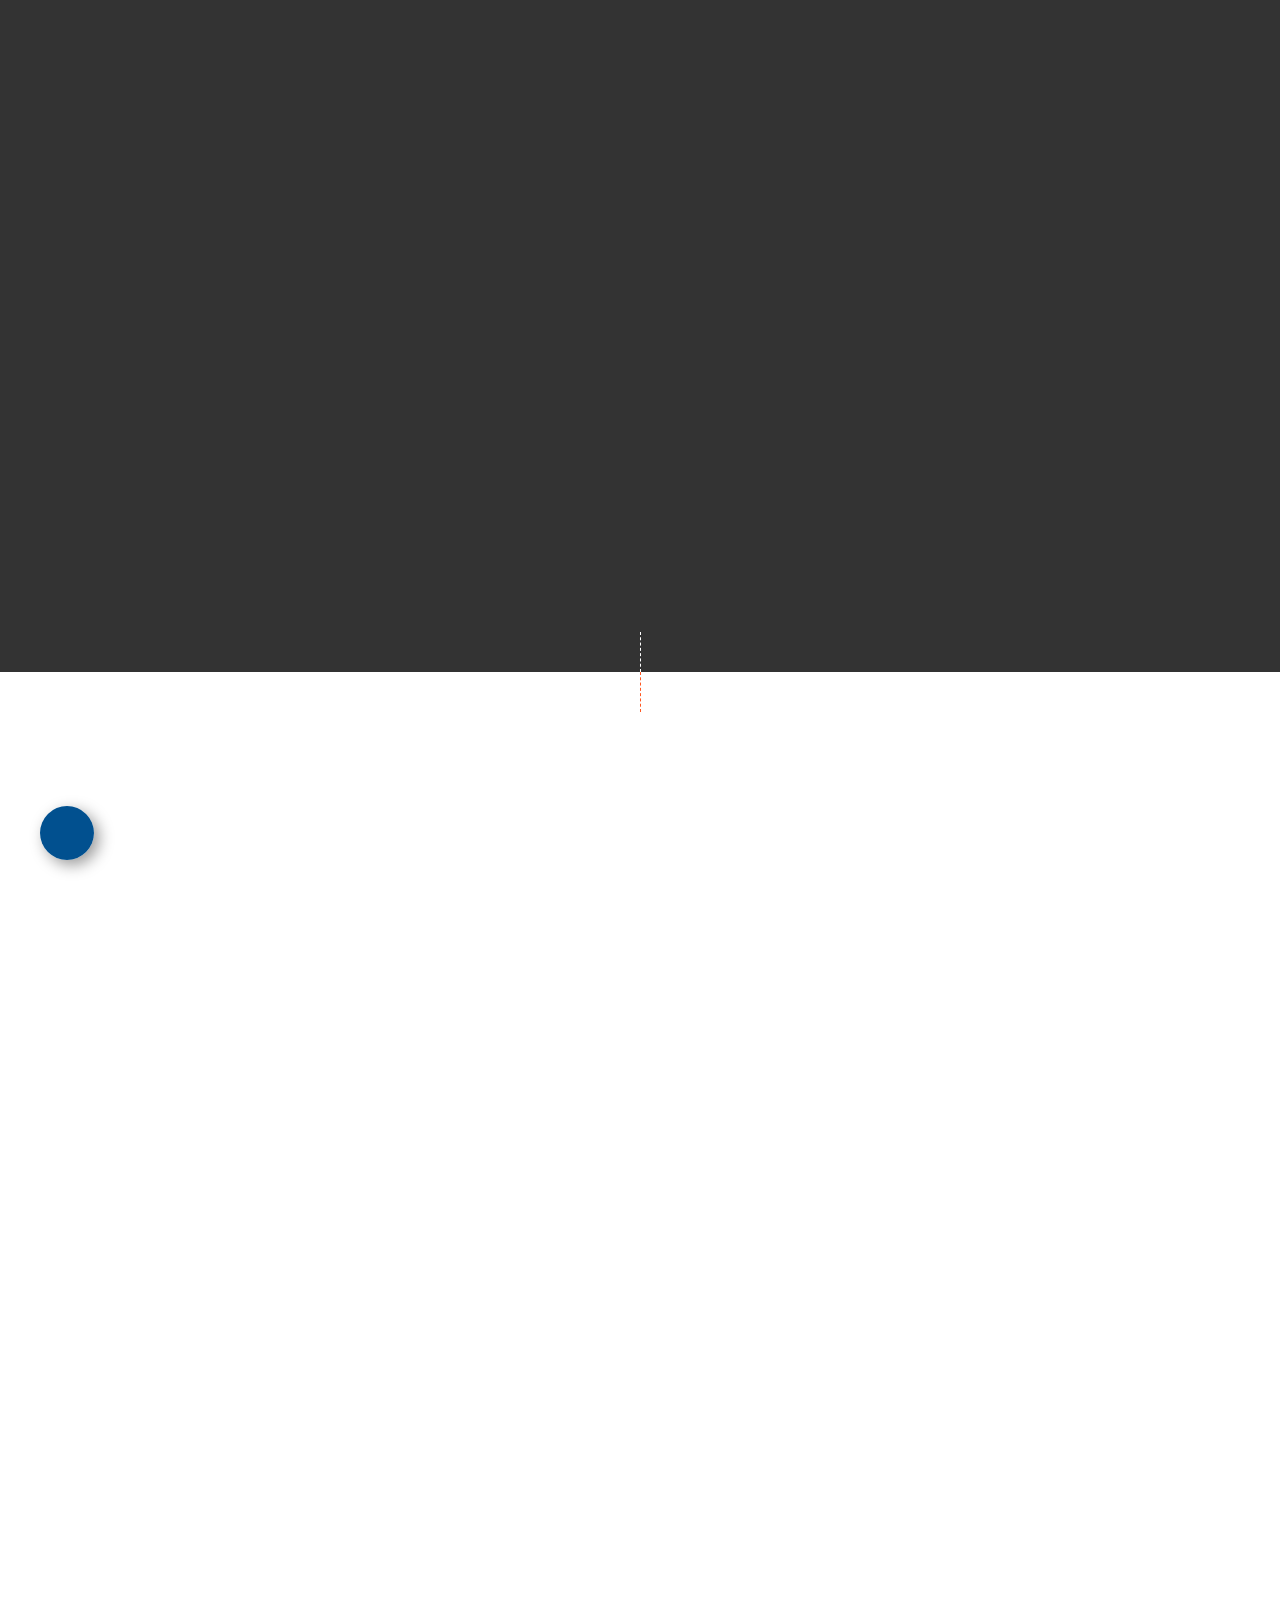
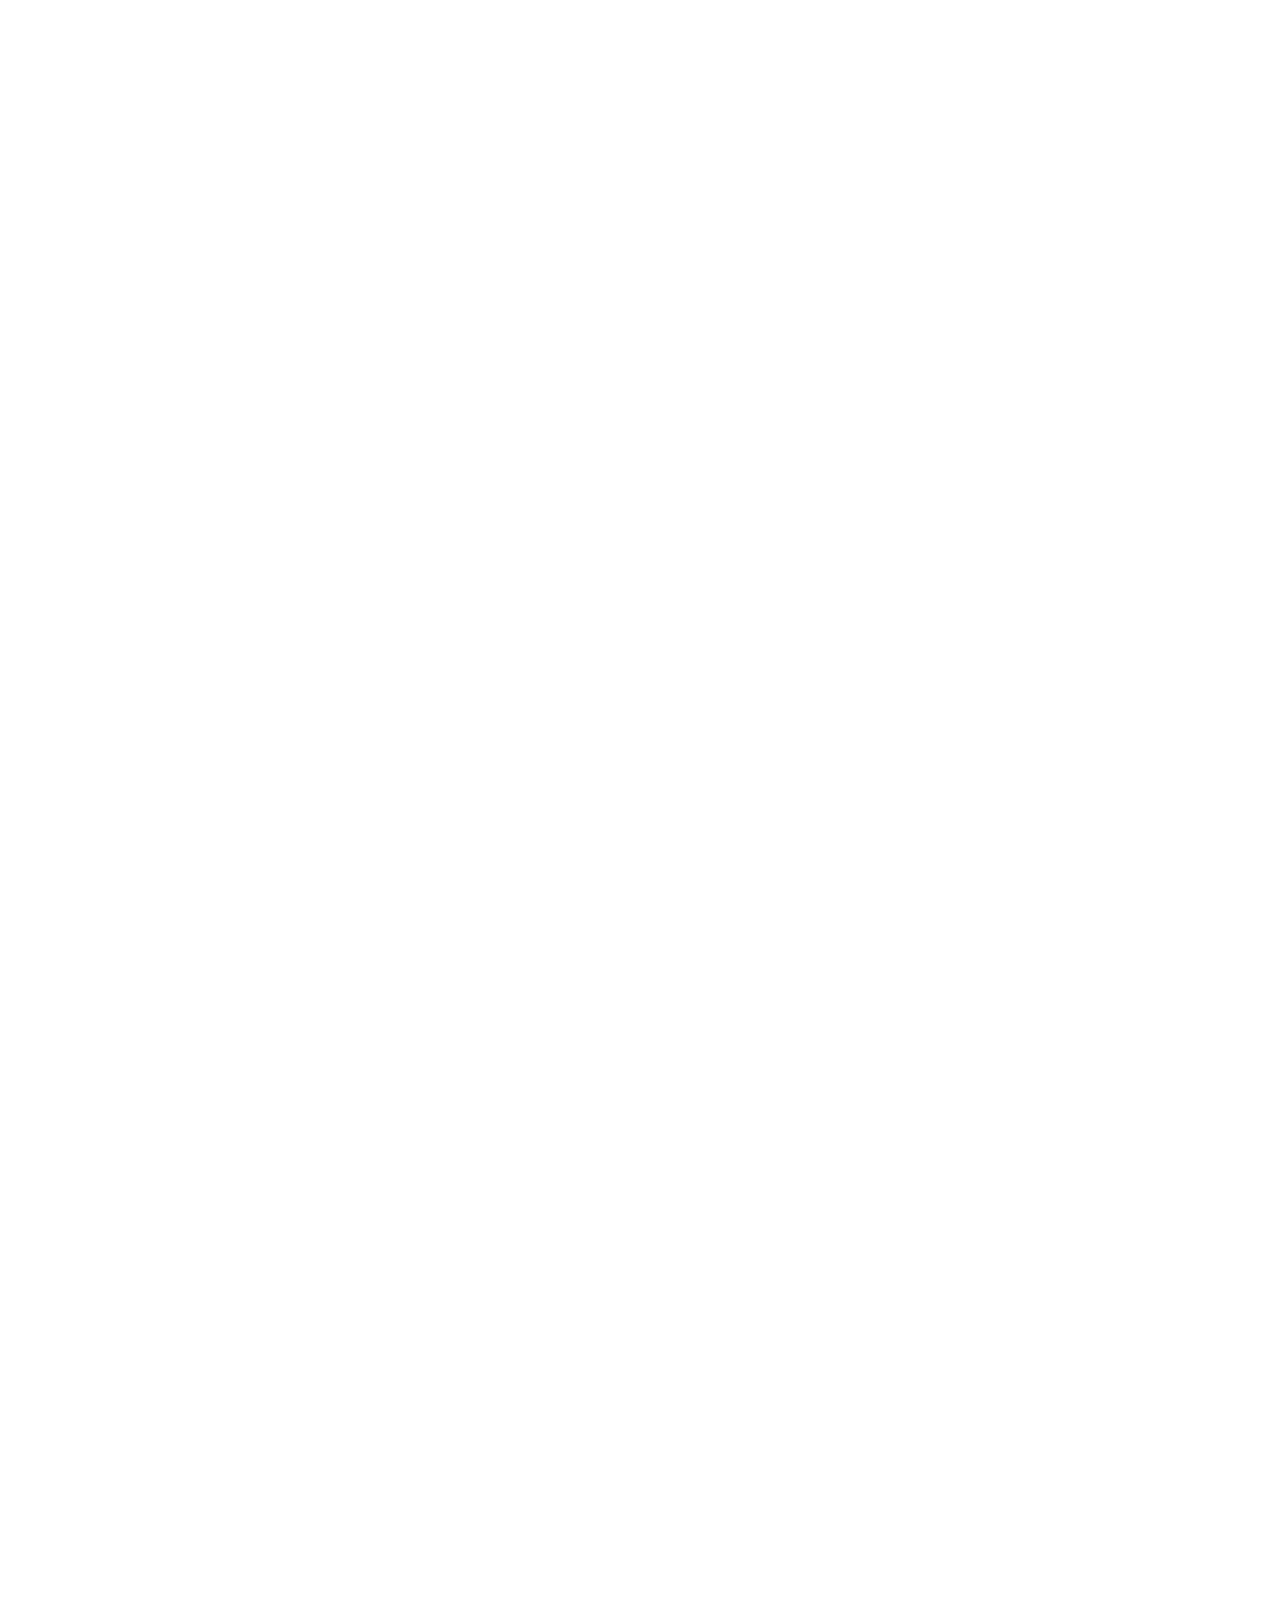
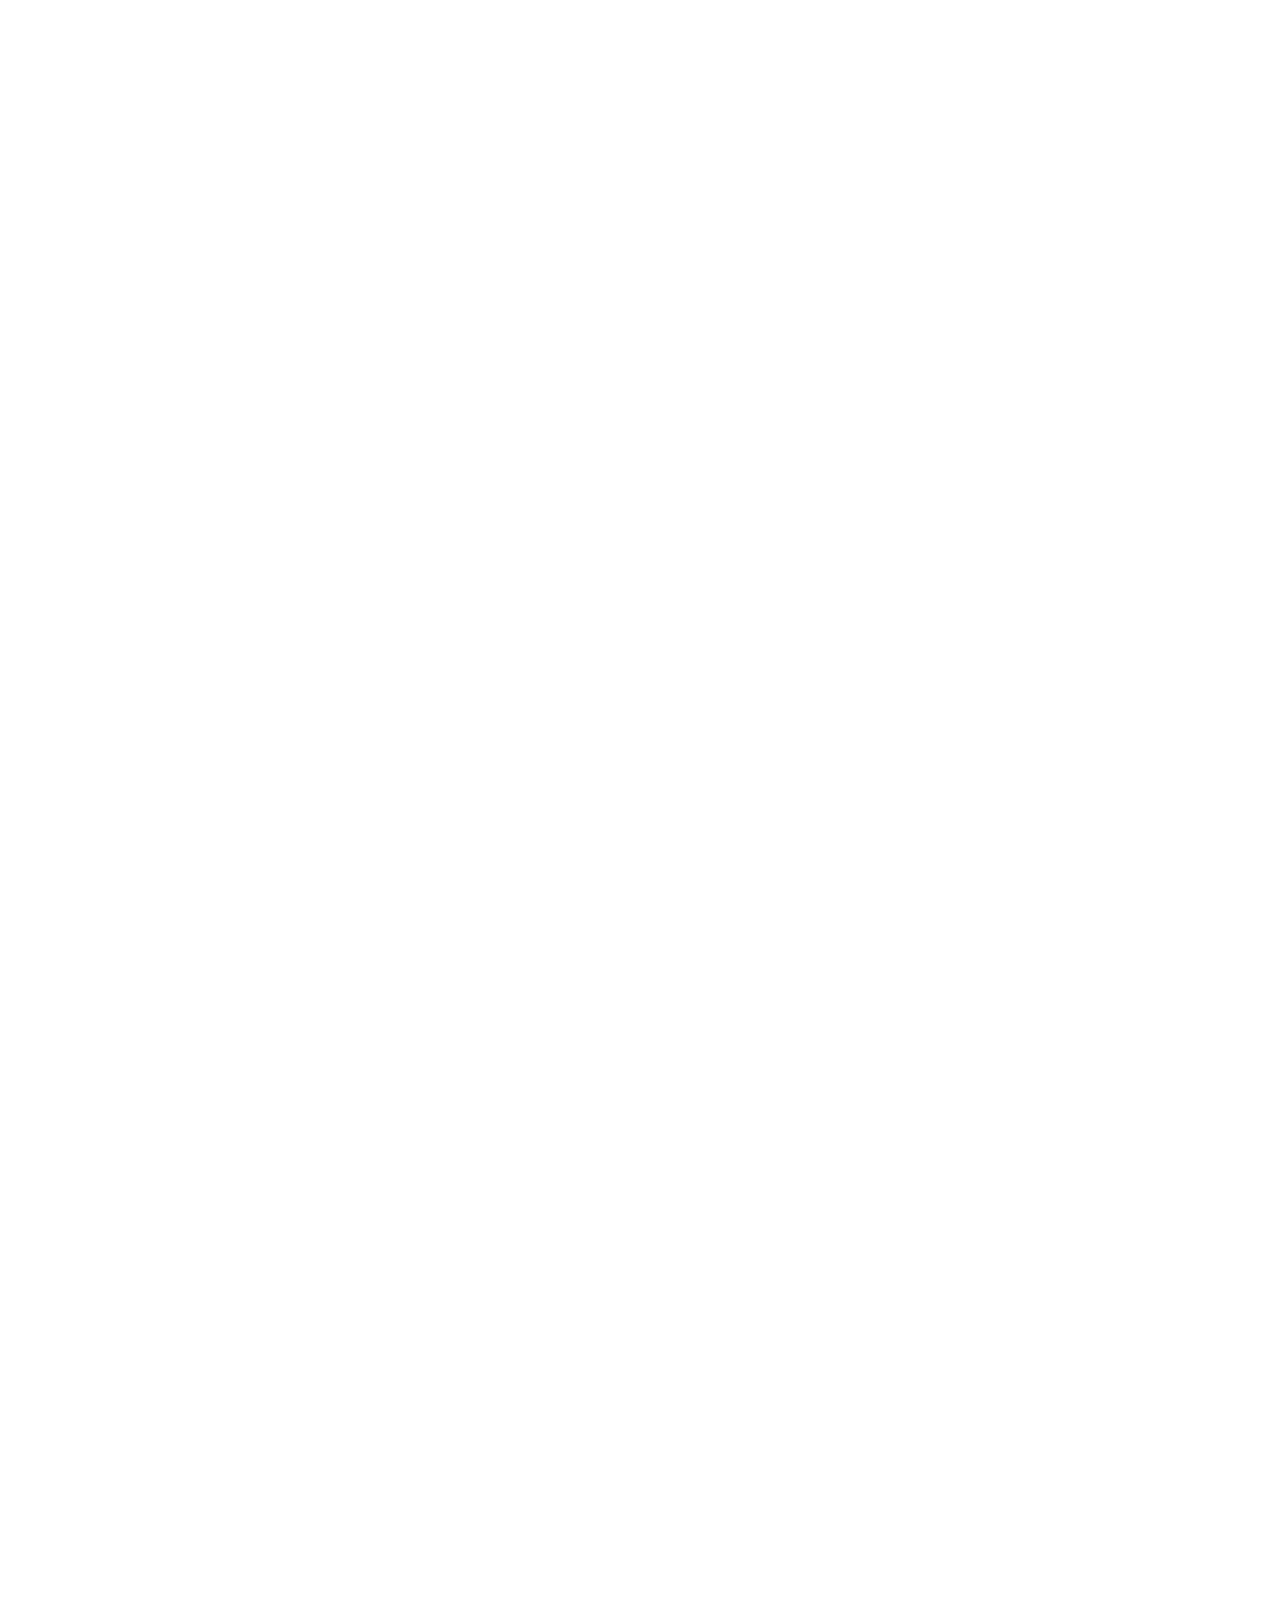
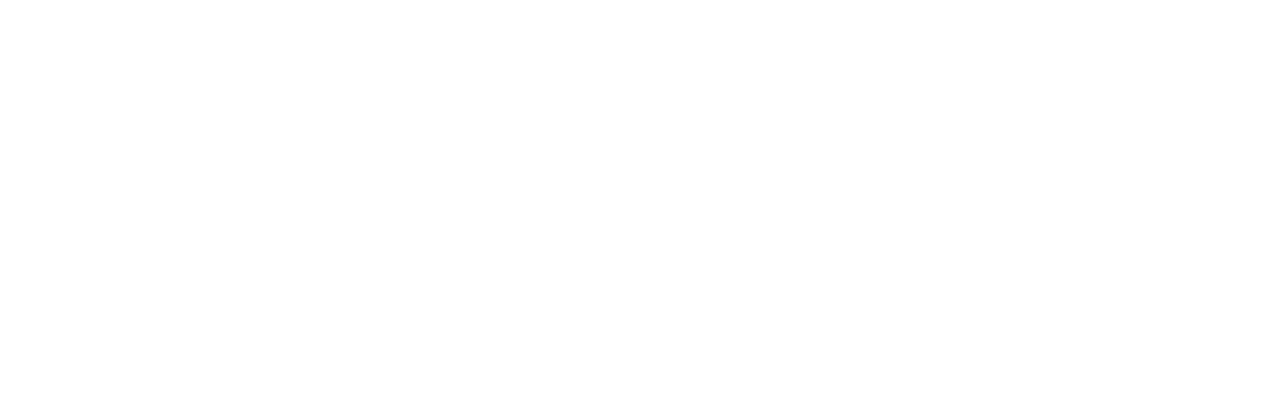
<file: index.html>
<!DOCTYPE html><html lang="en"><head><meta charset="UTF-8"><meta http-equiv="X-UA-Compatible" content="IE=edge"><meta name="viewport" content="width=device-width, initial-scale=1.0"><title>Bharath University</title><style>*{margin:0;padding:0;box-sizing:border-box}.webpage{overflow:hidden}img{max-width:100%;display:block;border:0;outline:0}.fullwidth{width:100%}.clicker{cursor:pointer;position:absolute;background:rgba(255,255,255,0);z-index:1}.relative{position:relative}video{width:100%;object-fit:cover}.parallax{width:39vw;position:absolute;right:0;top:30%;transition:.1s ease!important}.parallaxWrap{width:100vw;height:47vw;position:absolute;left:0;top:0}.fillParent,.top-banner{background:#333;}.top-banner video{width:100%;height:100%;position:absolute;left:0;top:0}.chatIcon{cursor:pointer;width:54px;height:54px;position:fixed;bottom:40px;left:40px;border-radius:50%;box-shadow:5px 5px 15px rgba(0,0,0,.4)}.chatIcon .active-icon{opacity:0;background-image:url(https://res.cloudinary.com/augrey/image/upload/v1614602529/bharath/chat-icon-active_rucepu.png)}.chatIcon.active .active-icon{opacity:1}.chatIcon i{width:54px;height:54px;background-image:url(https://res.cloudinary.com/augrey/image/upload/v1614602529/bharath/chat-icon_utfto7.png);background-size:contain;background-position:center;background-color:#01508f;border-radius:50%;position:absolute;left:0;top:0}.chat-window{width:300px;height:480px;background-image:url(https://res.cloudinary.com/augrey/image/upload/v1614602529/bharath/chat-window_m6eob0.png);background-size:contain;background-position:bottom left}.chatPopup{position:fixed;left:110px;bottom:55px;box-shadow:0 0 20px rgba(0,0,0,.2);border-radius:17px;transform:scale(1);opacity:1;transition:.5s;transform-origin:bottom left}.chatPopup.minimized{transform:scale(0);opacity:0;transition:.3s}.chatPopup .close{background:rgba(0,0,0,0);cursor:pointer;position:absolute;width:28px;height:28px;top:10px;right:10px;z-index:1}.slide-achievements .clicker{width:27.6vw;height:41.3vw;top:10.7vw;right:23.4vw}.slide-achievements .clicker:hover{background:rgba(0,0,0,.1)}.popup-achievement{animation:scaleIn .4s;background-image:url(https://res.cloudinary.com/augrey/image/upload/v1614602529/bharath/achievement-slide_z6yx8b.jpg);background-repeat:no-repeat;background-size:auto 100%;background-color:#f2f9fe;background-position:center;position:fixed;top:0;left:0;width:100%;height:100%;z-index:10}.popup-achievement .close{background:rgba(0,0,0,0);cursor:pointer;position:absolute;width:6vh;height:6vh;top:4.2vh;left:50%;margin-left:70.5vh;z-index:1}@keyframes scaleIn{from{opacity:0;transform:scale(.9)}to{opacity:1;transform:scale(1)}}.verticalHR{position:absolute;top:100%;left:50%;margin-top:-40px}.verticalHR:after,.verticalHR:before{content:'';display:block;width:1px;height:40px}.verticalHR:before{border-left:1px dashed #fff}.verticalHR:after{border-left:1px dashed #ff5722}.popup-achievement img.fillParent{object-fit:contain;background:#f3faff}.link-facilities{position:absolute;z-index:3;font-size:0;width:11vw;height:2.5vw;top:6vw;right:11vw}.link-classroom{position:absolute;z-index:3;font-size:0;width:85.6vw;height:16vw;top:39vw;right:6.4vw}.link-play{position:absolute;z-index:3;font-size:0;width:6vw;height:6vw;top:23.8vw;left:47.7vw}.link-home{position:absolute;z-index:3;font-size:0;width:18vw;height:6vw;top:2vw;left:3vw}.link-fc-banner{position:absolute;z-index:3;font-size:0;width:21vw;height:46vw;bottom:0;left:49.6vw}.link-fc-explore{position:absolute;z-index:3;font-size:0;width:12vw;height:3vw;bottom:9vw;right:8.2vw}.img{background-repeat:no-repeat;background-size:100% auto}.bharath-header{background-image:url(https://res.cloudinary.com/augrey/image/upload/v1614602530/bharath/bharath-header_kax52n.png);height:52.5vw}.welcomeImg{background-image:url(https://res.cloudinary.com/augrey/image/upload/v1614602532/bharath/welcome_fwkqwg.png);height:93.8vw}.bharath-logo{background-image:url(https://res.cloudinary.com/augrey/image/upload/v1614602531/bharath/logo-transparent_hmgxxs.png);height:93.8vw;background-size:contain;background-position:top right}.takeATour{background-image:url(https://res.cloudinary.com/augrey/image/upload/v1614602531/bharath/take-a-tour_ylck09.jpg);height:64vw}.slide-achievements{background-image:url(https://res.cloudinary.com/augrey/image/upload/v1614602530/bharath/achievements_m2hlsa.jpg);height:66.66vw}.newsSection{background-image:url(https://res.cloudinary.com/augrey/image/upload/v1614602531/bharath/news_pqc5uh.jpg);height:64vw}footer{background-image:url(https://res.cloudinary.com/augrey/image/upload/v1614602530/bharath/footer_epb7ls.jpg);height:56vw}</style></head><body><div class="webpage"> <figure class="relative top-banner"> <video src="https://res.cloudinary.com/augrey/video/upload/v1614602531/bharath/intro_ss8rjl.mp4" poster="https://res.cloudinary.com/augrey/image/upload/v1614602530/bharath/poster_hpnrqd.jpg" muted autoplay loop></video><div class="bharath-header img fullwidth relative"></div><div class="verticalHR"></div> <a href="./facilities.html" class="link-facilities">Facilities</a> </figure> <figure class="relative" style="margin-bottom: 10vw; overflow: hidden;"><div class="parallaxWrap"><div class="parallax" id="parallax"> <figure class="bharath-logo"></figure></div></div><div class="welcomeImg img fullwidth relative"></div> <a href="./facilities.html" class="link-fc-banner">Facilities</a> <a href="./facilities.html" class="link-fc-explore">Facilities</a> </figure><figure class="takeATour img"></figure><figure class="relative img slide-achievements"><div class="clicker"></div> </figure><div class="newsSection img"></div> <footer class="img"></footer><div class="chatIcon relative"> <i class="chat-icon"></i> <i class="active-icon fillParent"></i></div><div class="chatPopup minimized"><div class="chat-window"></div><div class="close"></div></div><div class="popup-achievement" style="display: none;"><div class="close"></div></div></div> <script src="https://res.cloudinary.com/augrey/raw/upload/v1614605502/bharath/script.min_uic29s.js"></script></body></html>
</file>
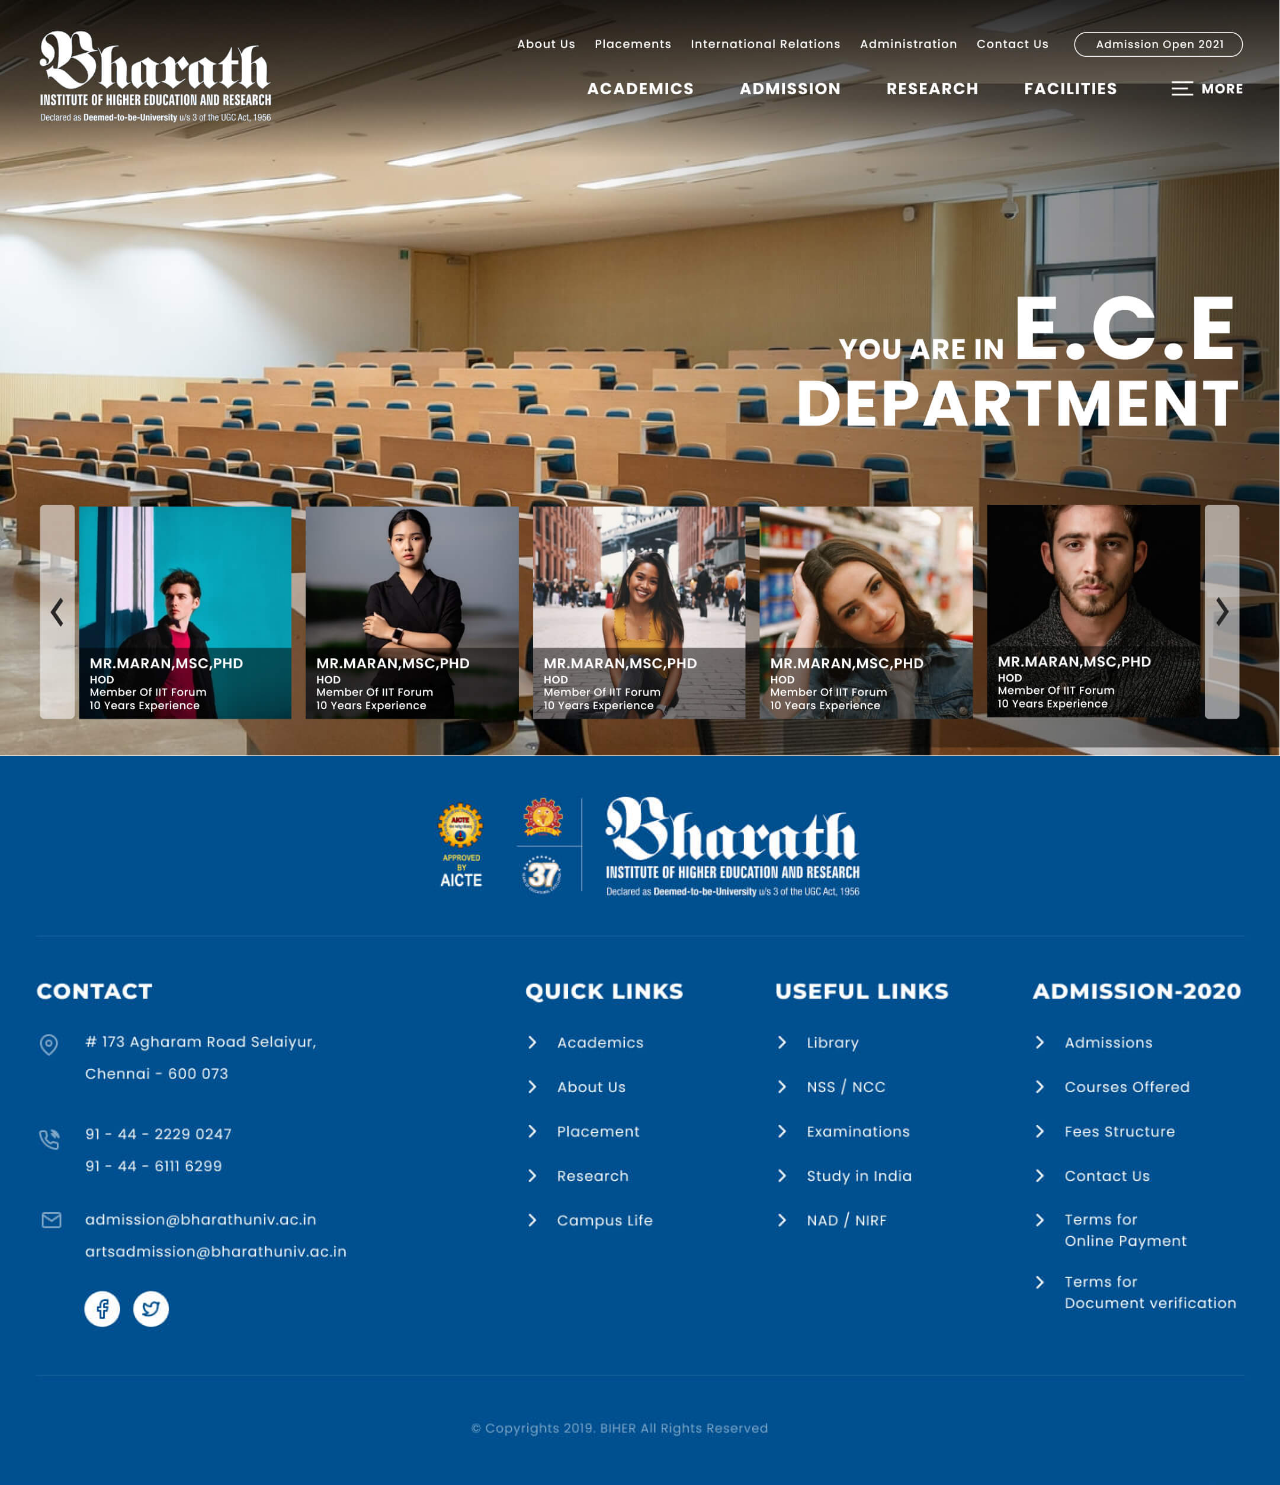
<file: classroom.html>
<!DOCTYPE html>
<html lang="en">
<head>
    <meta charset="UTF-8">
    <meta http-equiv="X-UA-Compatible" content="IE=edge">
    <meta name="viewport" content="width=device-width, initial-scale=1.0">
    <title>Classroom | Bharath University</title>
    <link rel="stylesheet" href="./inc/style.css" />
    <script src="https://code.jquery.com/jquery-3.5.1.min.js" integrity="sha256-9/aliU8dGd2tb6OSsuzixeV4y/faTqgFtohetphbbj0=" crossorigin="anonymous"></script>
</head>
<body>
    <div class="appLoader">Loading...</div>
    <div class="webpage" style="display: none;">

        <figure class="relative top-banner">
            <img src="./inc/img-classroom.jpg" class="fullwidth relative" alt="" />
            <a href="./" class="link-home">Home</a>
            <a href="./facilities.html" class="link-facilities">Facilities</a>
        </figure>
        <figure>
            <img src="./inc/footer.jpg" class="fullwidth" alt="" />
        </figure>

    </div>

    <script src="./inc/script.js"></script>
</body>
</html>
</file>
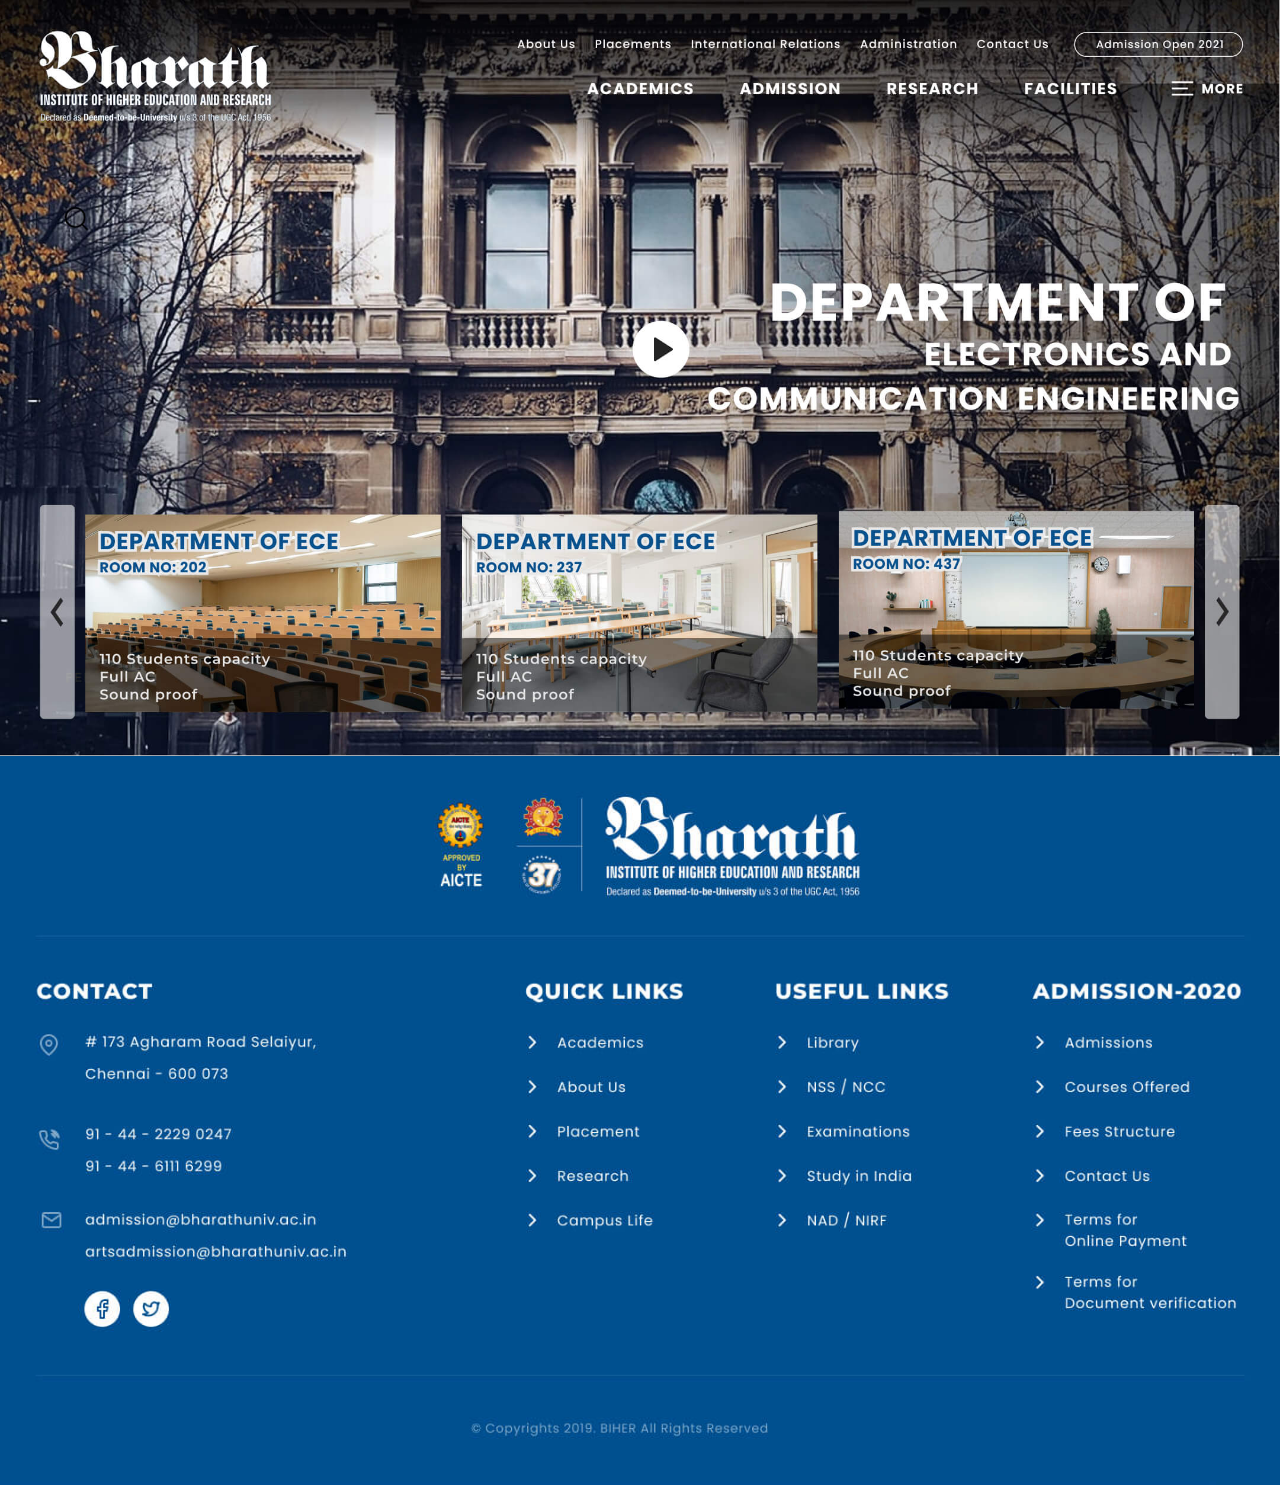
<file: facilities.html>
<!DOCTYPE html>
<html lang="en">
<head>
    <meta charset="UTF-8">
    <meta http-equiv="X-UA-Compatible" content="IE=edge">
    <meta name="viewport" content="width=device-width, initial-scale=1.0">
    <title>Facilities | Bharath University</title>
    <link rel="stylesheet" href="./inc/style.css" />
    <script src="https://code.jquery.com/jquery-3.5.1.min.js" integrity="sha256-9/aliU8dGd2tb6OSsuzixeV4y/faTqgFtohetphbbj0=" crossorigin="anonymous"></script>
</head>
<body>
    <div class="appLoader">Loading...</div>
    <div class="webpage" style="display: none;">

        <figure class="relative top-banner">
            <img src="./inc/img-facilities.jpg" class="fullwidth relative" alt="" />
            <a href="./classroom.html" class="link-classroom">Classroom</a>
            <a href="./classroom.html" class="link-play">Play</a>
            <a href="./" class="link-home">Home</a>
        </figure>
        <figure>
            <img src="./inc/footer.jpg" class="fullwidth" alt="" />
        </figure>

    </div>

    <script src="./inc/script.js"></script>
</body>
</html>
</file>
<file: inc/style.css>
* {
    margin: 0;
    padding: 0;
    box-sizing: border-box;
}
.webpage {
    overflow: hidden;
}
img {
    max-width: 100%;
    display: block;
    border: 0;
    outline: 0;
}
.fullwidth {
    width: 100%;
}
.clicker {
    cursor: pointer;
    position: absolute;
    background: rgba(255,255,255,0);
    z-index: 1;
}
.relative {
    position: relative;
}
video {
    width: 100%;
    object-fit: cover;
}
.parallax {
    width: 39vw;
    position: absolute;
    right: 0;
    top: 30%;
    transition: .1s ease !important;
}
.parallaxWrap {
    width: 100vw;
    height: 47vw;
    position: absolute;
    left: 0;
    top: 0;
}
.appLoader {
    position: absolute;
    width: 100%;
    height: 100%;
    display: flex;
    justify-content: center;
    align-items: center;
    font-family: serif;
    font-style: oblique;
    font-size: 50px;
    color: #ddd;
}
.fillParent,
.top-banner video {
    width: 100%;
    height: 100%;
    position: absolute;
    left: 0;
    top: 0;
} 

.chatIcon {
    cursor: pointer;
    width: 54px;
    height: 54px;
    position: fixed;
    bottom: 40px;
    left: 40px;
    border-radius: 50%;
    box-shadow: 5px 5px 15px rgba(0,0,0,0.4);
}
.chatIcon .active-icon {
    opacity: 0;
    background-image: url(https://res.cloudinary.com/augrey/image/upload/v1614602529/bharath/chat-icon-active_rucepu.png);
}
.chatIcon.active .active-icon {
    opacity: 1;
}
.chatIcon i {
    width: 54px;
    height: 54px;
    background-image: url(https://res.cloudinary.com/augrey/image/upload/v1614602529/bharath/chat-icon_utfto7.png);
    background-size: contain;
    background-position: center;
    background-color: #01508f;
    border-radius: 50%;
    position: absolute;
    left: 0;
    top: 0;
}
.chat-window {
    width: 300px;
    height: 480px;
    background-image: url(https://res.cloudinary.com/augrey/image/upload/v1614602529/bharath/chat-window_m6eob0.png);
    background-size: contain;
    background-position: bottom left;
}
.chatPopup {
    position: fixed;
    left: 110px;
    bottom: 55px;
    box-shadow: 0 0 20px rgba(0,0,0,0.2);
    border-radius: 17px;
    transform: scale(1);
    opacity: 1;
    transition: 0.5s;
    transform-origin: bottom left;
}
.chatPopup.minimized {
    transform: scale(0);
    opacity: 0;
    transition: 0.3s;
}
.chatPopup .close {
    background: rgba(0,0,0,0);
    cursor: pointer;
    position: absolute;
    width: 28px;
    height: 28px;
    top: 10px;
    right: 10px;
    z-index: 1;
}
.slide-achievements .clicker {
    width: 27.6vw;
    height: 41.3vw;
    top: 10.7vw;
    right: 23.4vw;
}
.slide-achievements .clicker:hover {
    background: rgba(0,0,0,0.1);
}


.popup-achievement {
    animation: scaleIn 0.4s;
    background-image: url(https://res.cloudinary.com/augrey/image/upload/v1614602529/bharath/achievement-slide_z6yx8b.jpg);
    background-repeat: no-repeat;
    background-size: auto 100%;
    background-color: #f2f9fe;
    background-position: center;
    position: fixed;
    top: 0;
    left: 0;
    width: 100%;
    height: 100%;
    z-index: 10;
}
.popup-achievement .close {
    background: rgba(0,0,0,0);
    cursor: pointer;
    position: absolute;
    width: 6vh;
    height: 6vh;
    top: 4.2vh;
    left: 50%;
    margin-left: 70.5vh;
    z-index: 1;
}
@keyframes scaleIn {
    from {
        opacity: 0;
        transform: scale(0.9);
    }
    to {
        opacity: 1;
        transform: scale(1);
    }
}

.verticalHR {
    position: absolute;
    top: 100%;
    left: 50%;
    margin-top: -40px;
}
.verticalHR:before, .verticalHR:after {content: '';display: block;width: 1px;height: 40px;}
.verticalHR:before {border-left: 1px dashed #fff;}
.verticalHR:after {
    border-left: 1px dashed #ff5722;
}
.popup-achievement img.fillParent {
    object-fit: contain;
    background: #f3faff;
}
.link-facilities {
    position: absolute;
    z-index: 3;
    font-size: 0;
    width: 11vw;
    height: 2.5vw;
    top: 6vw;
    right: 11vw;
}
.link-classroom {
    position: absolute;
    z-index: 3;
    font-size: 0;
    width: 85.6vw;
    height: 16vw;
    top: 39vw;
    right: 6.4vw;
}
.link-play {
    position: absolute;
    z-index: 3;
    font-size: 0;
    width: 6vw;
    height: 6vw;
    top: 23.8vw;
    left: 47.7vw;
}
.link-home {
    position: absolute;
    z-index: 3;
    font-size: 0;
    width: 18vw;
    height: 6vw;
    top: 2vw;
    left: 3vw;
}
.link-fc-banner {
    position: absolute;
    z-index: 3;
    font-size: 0;
    width: 21vw;
    height: 46vw;
    bottom: 0;
    left: 49.6vw;
}
.link-fc-explore {
    position: absolute;
    z-index: 3;
    font-size: 0;
    width: 12vw;
    height: 3vw;
    bottom: 9vw;
    right: 8.2vw;
}
.img {
    background-repeat: no-repeat;
    background-size: 100% auto;
}
.bharath-header {
    background-image: url(https://res.cloudinary.com/augrey/image/upload/v1614602530/bharath/bharath-header_kax52n.png);
    height: 52.5vw;
}
.welcomeImg {
    background-image: url(https://res.cloudinary.com/augrey/image/upload/v1614602532/bharath/welcome_fwkqwg.png);
    height: 93.8vw;
}
.bharath-logo {
    background-image: url(https://res.cloudinary.com/augrey/image/upload/v1614602531/bharath/logo-transparent_hmgxxs.png);
    height: 93.8vw;
    background-size: contain;
    background-position: top right;
}
.takeATour {
    background-image: url(https://res.cloudinary.com/augrey/image/upload/v1614602531/bharath/take-a-tour_ylck09.jpg);
    height: 64vw;
}
.slide-achievements {
    background-image: url(https://res.cloudinary.com/augrey/image/upload/v1614602530/bharath/achievements_m2hlsa.jpg);
    height: 66.66vw;
}
.newsSection {
    background-image: url(https://res.cloudinary.com/augrey/image/upload/v1614602531/bharath/news_pqc5uh.jpg);
    height: 64vw;
}
footer {
    background-image: url(https://res.cloudinary.com/augrey/image/upload/v1614602530/bharath/footer_epb7ls.jpg);
    height: 56vw;
}
</file>
